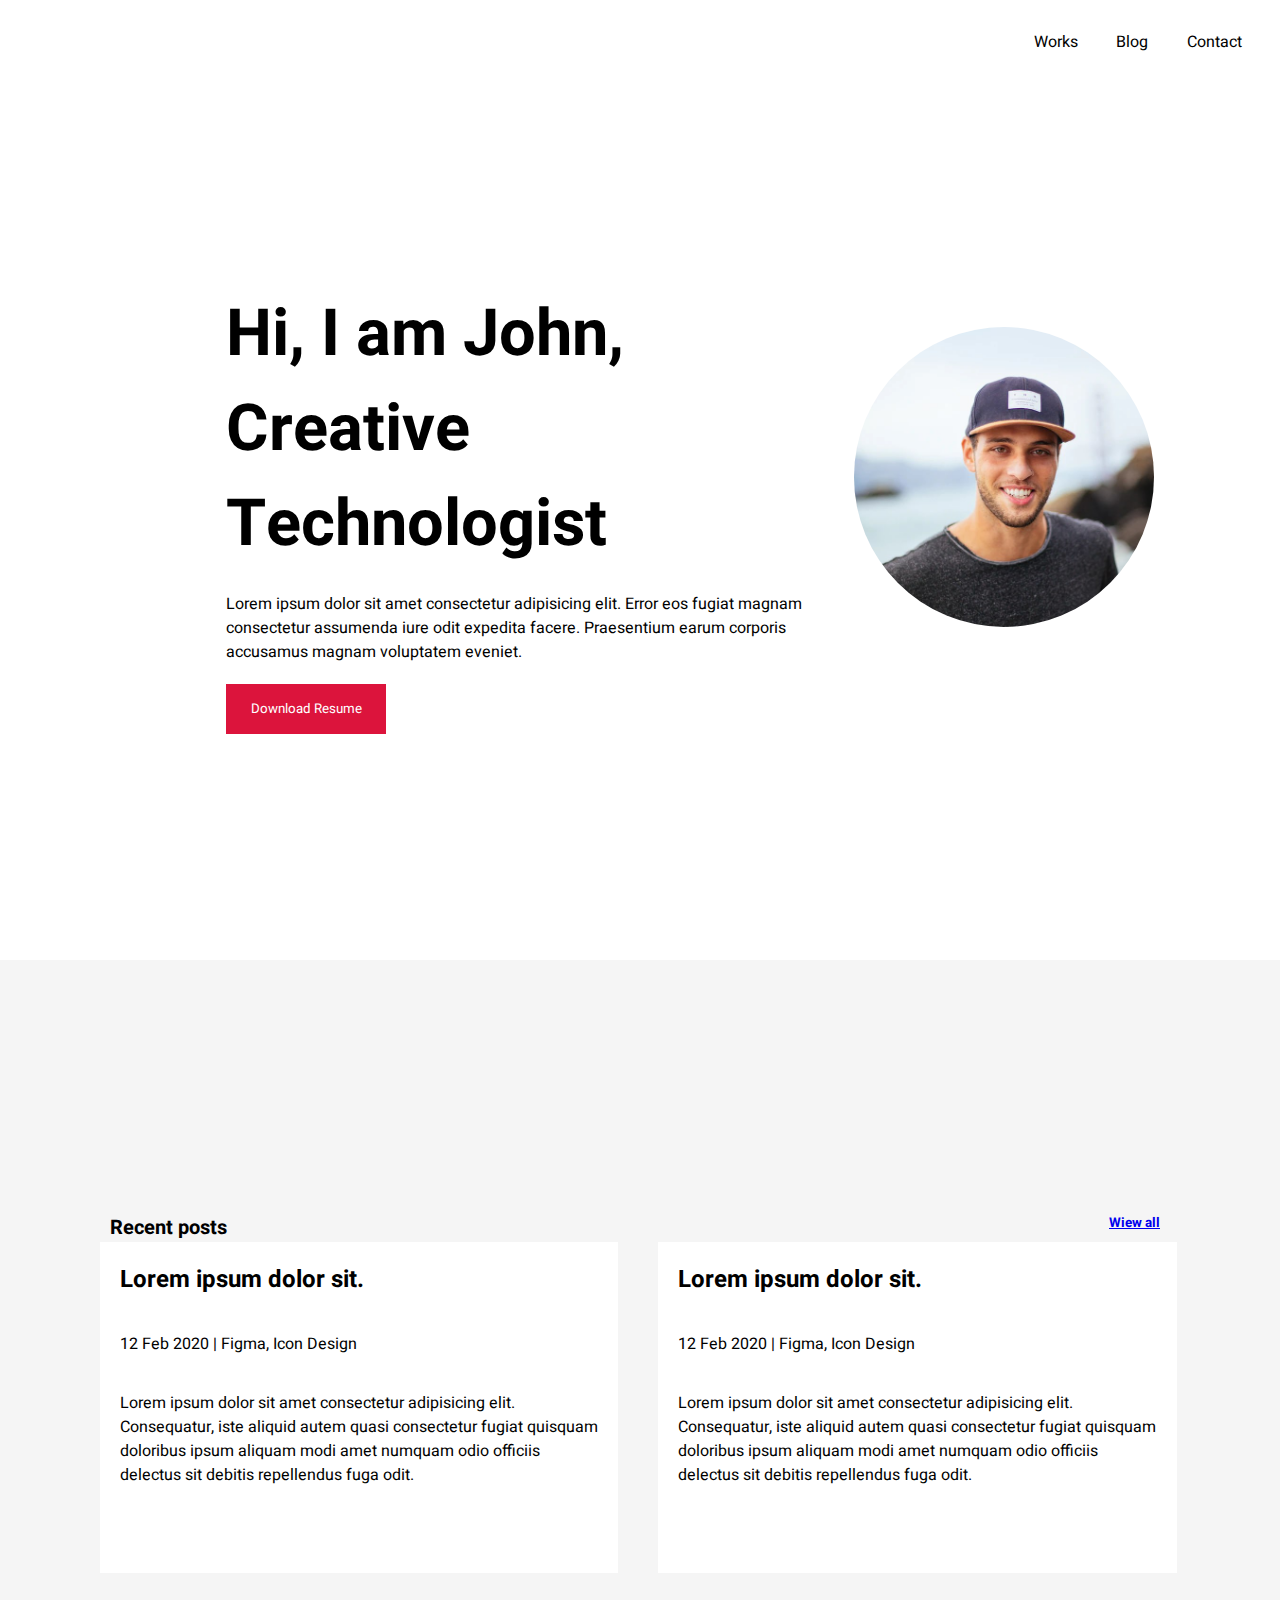
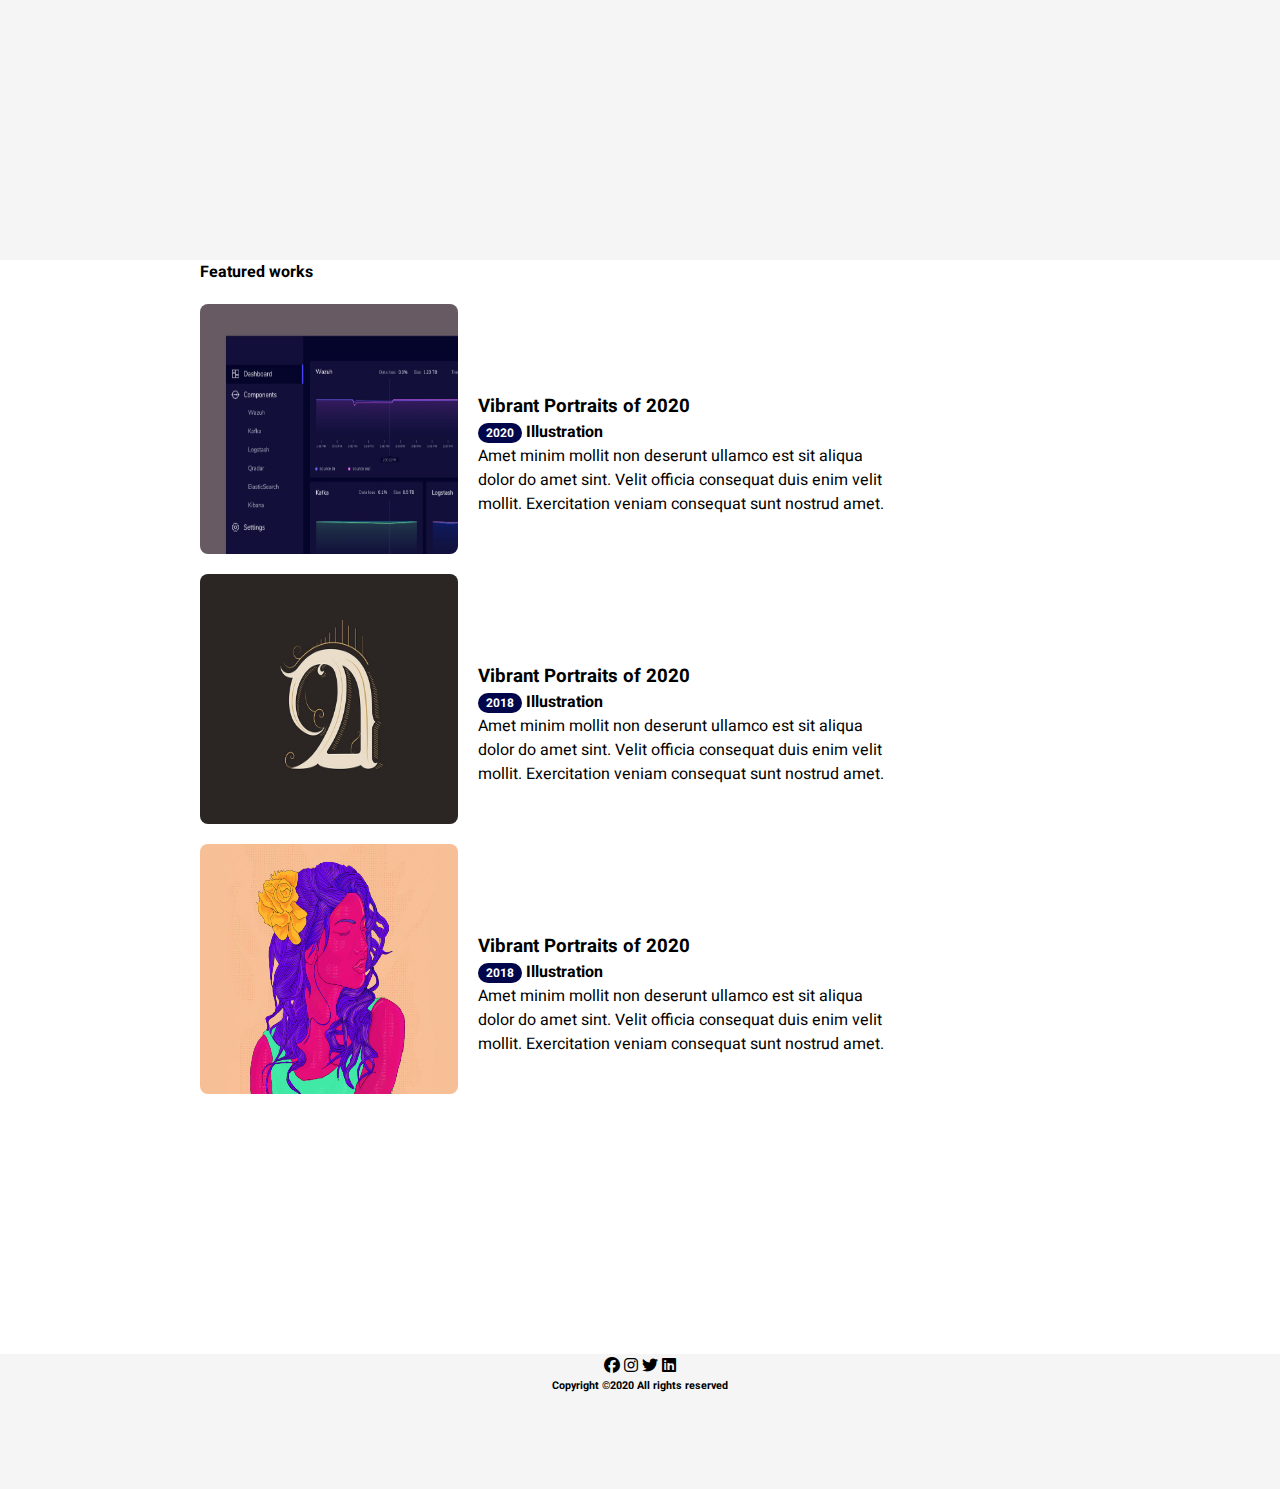
<file: index.html>
<!DOCTYPE html>
<html lang="en">
<head>
    <meta charset="UTF-8">
    <meta name="viewport" content="width=device-width, initial-scale=1.0">
    <link rel="stylesheet" href="./css/style.css">
    <link rel="stylesheet" href="https://cdnjs.cloudflare.com/ajax/libs/font-awesome/6.5.2/css/all.min.css">
    <title>Document</title>
</head>
<body>
    <header>
        <section>
            <nav>
                <ul>
                    <li>
                        <a href="./pages/work.html">Works</a>
                    </li>
                    <li>
                        <a href="./pages/blog.html">Blog</a>
                    </li>
                    <li>
                        <a href="./index.html">Contact</a>
                    </li>
                </ul>
            </nav>
        </section>
        <section class="head">
            <section class="head-left">
              <h1>Hi, I am John, Creative Technologist</h1>
              <p>Lorem ipsum dolor sit amet consectetur adipisicing elit. Error eos fugiat magnam consectetur assumenda iure odit expedita facere. Praesentium earum corporis accusamus magnam voluptatem eveniet.</p>
              <button>Download Resume</button>
            </section>
            <section class="head-right">
                <img src="./img/back.jpg" alt="">
            </section>
        </section>
    </header>
    <main>
        <section class="posts">
            <section class="posts-top">
                <section><h4>Recent posts</h4></section>
                <section><h6><a href="#">Wiew all</a></h6></section>
            </section>
           <section class="posts-desc">
            <section class="posts-left">
                <h2>Lorem ipsum dolor sit.</h2>
            <p>12 Feb 2020 | Figma, Icon Design</p>
                <p>Lorem ipsum dolor sit amet consectetur adipisicing elit. Consequatur, iste aliquid autem quasi consectetur fugiat quisquam doloribus ipsum aliquam modi amet numquam odio officiis delectus sit debitis repellendus fuga odit.</p>
            </section>
            <section class="posts-left">
                <h2>Lorem ipsum dolor sit.</h2>
            <p>12 Feb 2020 | Figma, Icon Design</p>
                <p>Lorem ipsum dolor sit amet consectetur adipisicing elit. Consequatur, iste aliquid autem quasi consectetur fugiat quisquam doloribus ipsum aliquam modi amet numquam odio officiis delectus sit debitis repellendus fuga odit.</p>
            </section>
            </section>
           </section>
        </section>


        <section class="feat">
            <section class="feat-top">
                <h4>Featured works</h4>
            </section>
            <section class="feat-desc">
                
                <section class="feat-main">
                    <section  class="feat-item">
                        <section class="feat-left">
                             <img src="./img/img2.jpg" alt="rasm">
                        </section>
                        <section class="feat-right">
                             <section><h3>Vibrant Portraits of 2020</h3></section>
                             <section><h4><span>2020</span>  Illustration</h4></section>
                             <section><p>Amet minim mollit non deserunt ullamco est sit aliqua dolor do amet sint. Velit officia consequat duis enim velit mollit. Exercitation veniam consequat sunt nostrud amet.</p></section>
                        </section>
                        
                    </section>
                    <section  class="feat-item">
                        <section class="feat-left">
                             <img src="./img/img1.jpg" alt="rasm">
                        </section>
                        <section class="feat-right">
                             <section><h3>Vibrant Portraits of 2020</h3></section>
                             <section><h4><span>2018</span>  Illustration</h4></section>
                             <section><p>Amet minim mollit non deserunt ullamco est sit aliqua dolor do amet sint. Velit officia consequat duis enim velit mollit. Exercitation veniam consequat sunt nostrud amet.</p></section>
                        </section>
                        
                    </section>
                    <section  class="feat-item">
                        <section class="feat-left">
                             <img src="./img/img3.jpg" alt="rasm">
                        </section>
                        <section class="feat-right">
                             <section><h3>Vibrant Portraits of 2020</h3></section>
                             <section><h4><span>2018</span>   Illustration</h4></section>
                             <section><p>Amet minim mollit non deserunt ullamco est sit aliqua dolor do amet sint. Velit officia consequat duis enim velit mollit. Exercitation veniam consequat sunt nostrud amet.</p></section>
                        </section>
                        
                    </section>
                </section>
            </section>
        </section>

    </main>
<footer>
    <section  class="icon"> <i class="fa-brands fa-facebook fa-bounce"></i> <i class="fa-brands fa-instagram fa-bounce"></i> 
        <i class="fa-brands fa-twitter fa-bounce"></i>
        <i class="fa-brands fa-linkedin fa-bounce"></i></section>
    <section><h6>Copyright ©2020 All rights reserved </h6></section>
</footer>
</body>
</html>
</file>
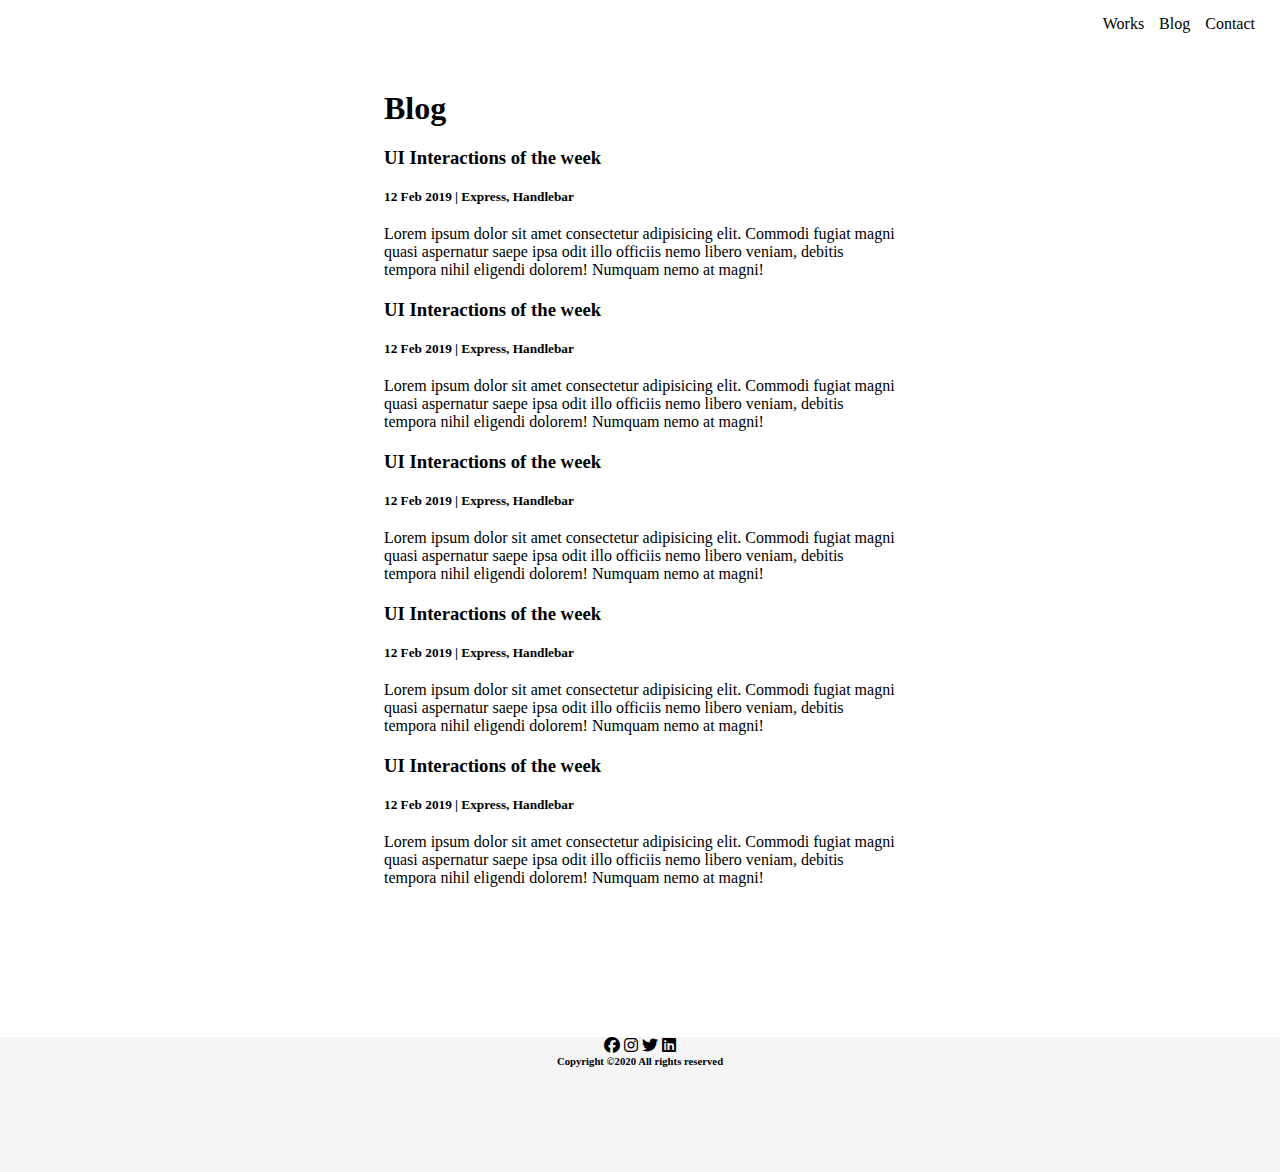
<file: pages/blog.html>
<!DOCTYPE html>
<html lang="en">
<head>
    <meta charset="UTF-8">
    <meta name="viewport" content="width=device-width, initial-scale=1.0">
    <link rel="stylesheet" href="../css/blog.css">
    <link rel="stylesheet" href="https://cdnjs.cloudflare.com/ajax/libs/font-awesome/6.5.2/css/all.min.css">
    <title>Document</title>
</head>
<body>
    <header>
        <section>
            <nav>
                <ul>
                    <li>
                        <a href="./work.html">Works</a>
                    </li>
                    <li>
                        <a href="./blog.html">Blog</a>
                    </li>
                    <li>
                        <a href="../index.html">Contact</a>
                    </li>
                </ul>
            </nav>
        </section>
    </header>
   <main>
    <section>
        <h1>Blog</h1>
    </section>
    <section>
        <h3>
            UI Interactions of the week
        </h3>
        <h5>
           12 Feb 2019 | Express, Handlebar 
        </h5>
        <p>Lorem ipsum dolor sit amet consectetur adipisicing elit. Commodi fugiat magni quasi aspernatur saepe ipsa odit illo officiis nemo libero veniam, debitis tempora nihil eligendi dolorem! Numquam nemo at magni!</p>
    </section>
    <section>
        <h3>
            UI Interactions of the week
        </h3>
        <h5>
           12 Feb 2019 | Express, Handlebar 
        </h5>
        <p>Lorem ipsum dolor sit amet consectetur adipisicing elit. Commodi fugiat magni quasi aspernatur saepe ipsa odit illo officiis nemo libero veniam, debitis tempora nihil eligendi dolorem! Numquam nemo at magni!</p>
    </section>
    <section>
        <h3>
            UI Interactions of the week
        </h3>
        <h5>
           12 Feb 2019 | Express, Handlebar 
        </h5>
        <p>Lorem ipsum dolor sit amet consectetur adipisicing elit. Commodi fugiat magni quasi aspernatur saepe ipsa odit illo officiis nemo libero veniam, debitis tempora nihil eligendi dolorem! Numquam nemo at magni!</p>
    </section>
    <section>
        <h3>
            UI Interactions of the week
        </h3>
        <h5>
           12 Feb 2019 | Express, Handlebar 
        </h5>
        <p>Lorem ipsum dolor sit amet consectetur adipisicing elit. Commodi fugiat magni quasi aspernatur saepe ipsa odit illo officiis nemo libero veniam, debitis tempora nihil eligendi dolorem! Numquam nemo at magni!</p>
    </section>
    <section>
        <h3>
            UI Interactions of the week
        </h3>
        <h5>
           12 Feb 2019 | Express, Handlebar 
        </h5>
        <p>Lorem ipsum dolor sit amet consectetur adipisicing elit. Commodi fugiat magni quasi aspernatur saepe ipsa odit illo officiis nemo libero veniam, debitis tempora nihil eligendi dolorem! Numquam nemo at magni!</p>
    </section>
   </main> 
   <footer>
    <section  class="icon"> <i class="fa-brands fa-facebook fa-bounce"></i> <i class="fa-brands fa-instagram fa-bounce"></i> 
        <i class="fa-brands fa-twitter fa-bounce"></i>
        <i class="fa-brands fa-linkedin fa-bounce"></i></section>
    <section><h6>Copyright ©2020 All rights reserved </h6></section>
</footer>
</body>
</html>
</file>
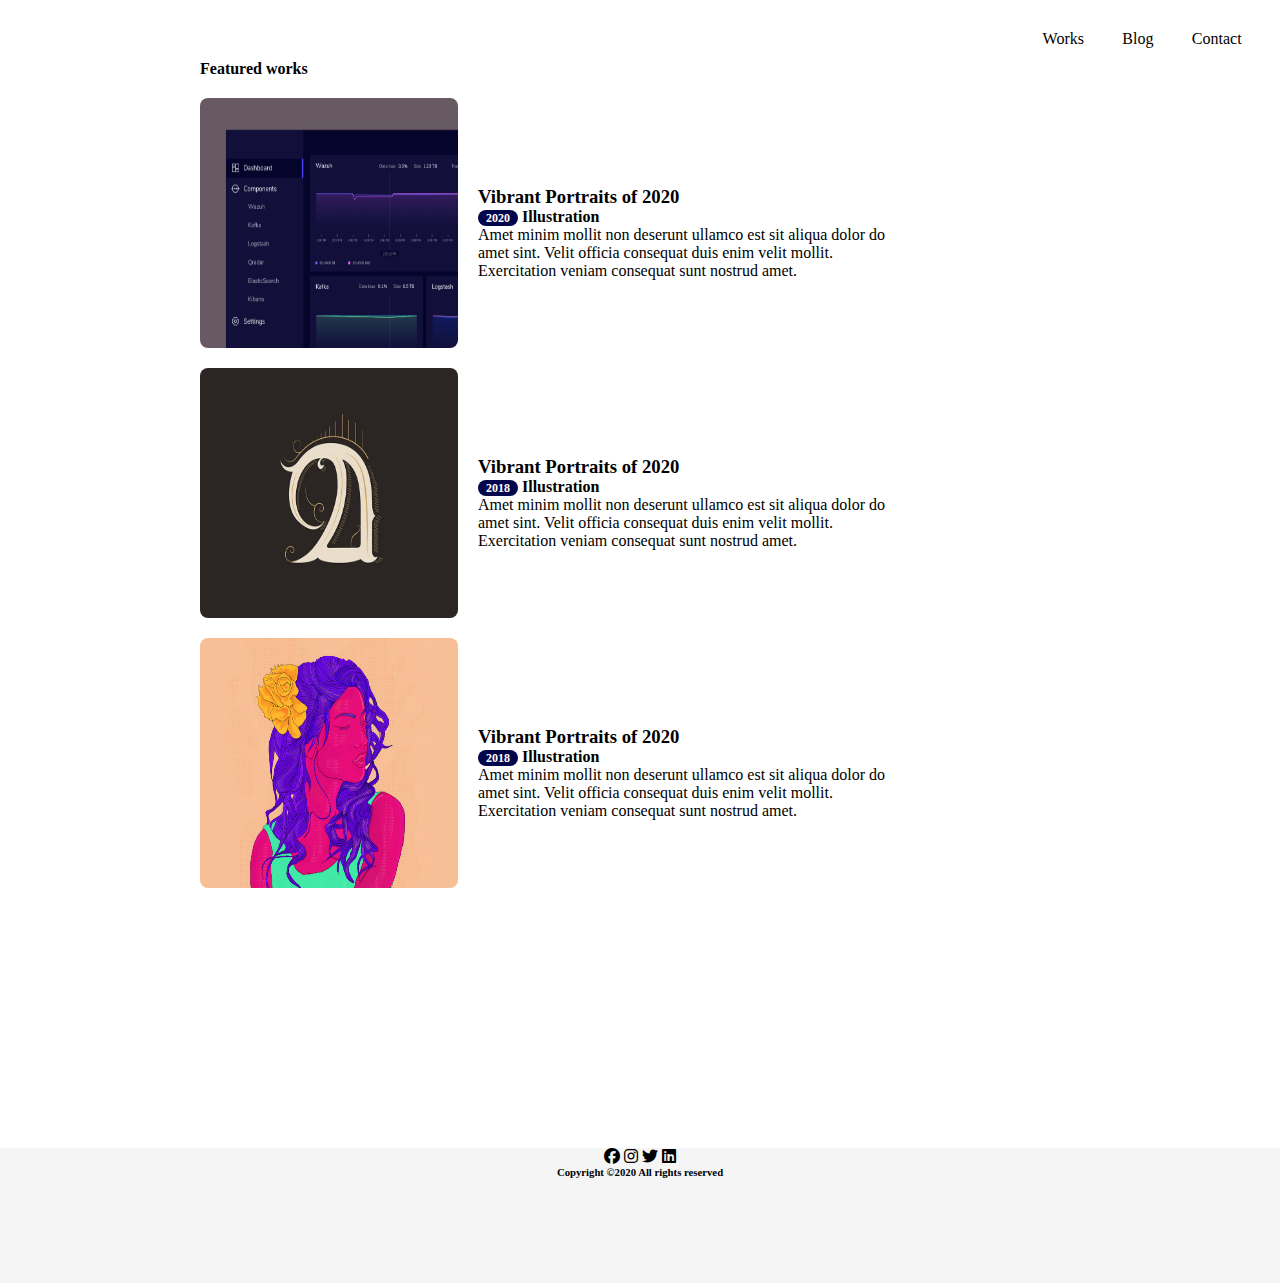
<file: pages/work.html>
<!DOCTYPE html>
<html lang="en">
<head>
    <meta charset="UTF-8">
    <meta name="viewport" content="width=device-width, initial-scale=1.0">
    <link rel="stylesheet" href="../css/work.css">
    <link rel="stylesheet" href="https://cdnjs.cloudflare.com/ajax/libs/font-awesome/6.5.2/css/all.min.css">
    <title>Document</title>
</head>
<body>
    <header>
        <section>
            <nav>
                <ul>
                    <li>
                        <a href="./work.html">Works</a>
                    </li>
                    <li>
                        <a href="./blog.html">Blog</a>
                    </li>
                    <li>
                        <a href="../index.html">Contact</a>
                    </li>
                </ul>
            </nav>
        </section>
    </header>
    <main>
        <section class="feat">
            <section class="feat-top">
                <h4>Featured works</h4>
            </section>
            <section class="feat-desc">
                
                <section class="feat-main">
                    <section  class="feat-item">
                        <section class="feat-left">
                             <img src="../img/img2.jpg" alt="rasm">
                        </section>
                        <section class="feat-right">
                             <section><h3>Vibrant Portraits of 2020</h3></section>
                             <section><h4><span>2020</span>  Illustration</h4></section>
                             <section><p>Amet minim mollit non deserunt ullamco est sit aliqua dolor do amet sint. Velit officia consequat duis enim velit mollit. Exercitation veniam consequat sunt nostrud amet.</p></section>
                        </section>
                        
                    </section>
                    <section  class="feat-item">
                        <section class="feat-left">
                             <img src="../img/img1.jpg" alt="rasm">
                        </section>
                        <section class="feat-right">
                             <section><h3>Vibrant Portraits of 2020</h3></section>
                             <section><h4><span>2018</span>  Illustration</h4></section>
                             <section><p>Amet minim mollit non deserunt ullamco est sit aliqua dolor do amet sint. Velit officia consequat duis enim velit mollit. Exercitation veniam consequat sunt nostrud amet.</p></section>
                        </section>
                        
                    </section>
                    <section  class="feat-item">
                        <section class="feat-left">
                             <img src="../img/img3.jpg" alt="rasm">
                        </section>
                        <section class="feat-right">
                             <section><h3>Vibrant Portraits of 2020</h3></section>
                             <section><h4><span>2018</span>   Illustration</h4></section>
                             <section><p>Amet minim mollit non deserunt ullamco est sit aliqua dolor do amet sint. Velit officia consequat duis enim velit mollit. Exercitation veniam consequat sunt nostrud amet.</p></section>
                        </section>
                        
                    </section>
                </section>
            </section>
        </section>

    </main>
    <footer>
        <section  class="icon"> <i class="fa-brands fa-facebook fa-bounce"></i> <i class="fa-brands fa-instagram fa-bounce"></i> 
            <i class="fa-brands fa-twitter fa-bounce"></i>
            <i class="fa-brands fa-linkedin fa-bounce"></i></section>
        <section><h6>Copyright ©2020 All rights reserved </h6></section>
    </footer>
</body>
</html>
</file>
<file: css/style.css>
*{
    padding: 0;
    margin: 0;
    box-sizing: border-box;
    font-family: "font";
}

@font-face {
    font-family: "font";
    src: url(../font/Heebo/Heebo-VariableFont_wght.ttf);
}
a:hover{
    color: red;
}
nav{
    width: 100%;
    height: 4vh;
    padding: 30px 0px;
    /* background-color: black; */
}
nav ul{
    justify-content: end;
   list-style: none;
    display: flex;
    /* background-color: gray; */
}
nav li{
    margin-right: 3%;
}
nav li a{
    text-decoration: none;
    color: black;
}

.head{
    width: 100%;
    height: 100vh;
    /* background-color: gray; */
    display: flex;
    padding: 20px 15%;
    gap: 5%;
    justify-content: center;
    align-items: center;
    font-family: system-ui, -apple-system, BlinkMacSystemFont, 'Segoe UI', Roboto, Oxygen, Ubuntu, Cantarell, 'Open Sans', 'Helvetica Neue', sans-serif;
}

.head-left{
    display: flex;
    flex-direction: column;
    gap: 20px;
    width: 65%;
    
}
.head-left h1{
    font-size: 65px;
}
.head-left button{
    width: 160px;
    height: 50px;
    background-color: crimson;
    color: white;
    border: none;
}
.head-right img{
    margin-bottom: 60px;
    width: 150%;
    height: 300px;
      border-radius: 100%;
      object-fit: cover;
}
.posts{
    width: 100%;
    height: 100vh;
    background-color: whitesmoke;
    display: flex;
    flex-direction: column;
    justify-content: center;

}
.posts-top{
    display: flex;
    justify-content: space-between;
    padding: 0px 110px;
    font-size: 20px;
    margin-right: 10px;
    margin-bottom: -100px;
}
.posts-desc{
    display: flex;
    flex-direction: row;
    gap: 40px;
    padding: 100px;


}
.posts-left{
    height: 125%;
    background-color: white;
 width: 48%;
 gap: 35px;
 display: flex;
 flex-direction: column;
 /* height: 100%; */
 padding: 20px;
}

span{
    background-color: rgb(2, 6, 75);
    padding: 1px 8px;
    color: white;
    font-size: 12px;
    border-radius: 20px;
}
.feat{
    padding-inline: 200px;
}
.feat-top{
    display: flex;
    margin-bottom: 20px;
    
}
.feat-desc{
    width: 100%;
    height: 30%;
    display: flex;
    flex-direction: colum;
}
.feat-main{
    display: flex;
    flex-direction: column;
    width: 100%;
    height: 100vh;
    gap: 20px;
    /* background-color: whitesmoke; */
    /* padding: 0px 150px; */
    /* border: 2px solid; */
}
.feat-item{
    display: flex;
    width: 100%;
    height: 250px;
    gap: 20px;
    /* background-color: gray; */
    /* border: 2px solid; */
}
.feat-left{
    width: 30%;
    height: 100%;
}
.feat-left img{
    width: 100%;
    height: 100%;
    border-radius: 8px;
}
.feat-right{
    width: 70%;
    height: 30%;
    display: flex;
    flex-direction: column;
    /* gap: 20px; */
   margin-top: auto;
   margin-bottom: auto;
}
.feat-right p{
    width: 70%;
}
footer{
    background-color: whitesmoke;
    width: 100%;
    height: 15vh;
    text-align: center;
    justify-content: end;
    margin-top: 150px;
}
footer icon i{
    padding-right: 10px;
}
</file>
<file: css/blog.css>
*{
    padding: 0;
    margin: 0;
    box-sizing: border-box;
}

header{
    width: 100%;
    height: 10vh;

}
header section {
    display: flex;
   width: 100%;
   justify-content: end;
   padding: 15px 25px;
}

nav ul {
    display: flex;
    width: 100%;
}
nav li{
    list-style: none;
}
nav a{
    color: rgb(0, 0, 0);
    margin-left: 15px;
    text-decoration: none;
    cursor: pointer;
}
a:hover{
    font-weight: 500;
    color: red;
}

main{
    display: flex;
    flex-direction: column;
    text-align: start;
    justify-content: center;
    gap: 20px;
}
main section {
    justify-content: center;
    flex-direction: column;
    display: flex;
    gap: 20px;
    margin-left: auto;
    margin-right: auto;
    width: 40%;
}
footer{
    background-color: whitesmoke;
    width: 100%;
    height: 15vh;
    text-align: center;
    justify-content: end;
    margin-top: 150px;
}
footer icon i{
    padding-right: 10px;
}
</file>
<file: css/work.css>
*{
    padding: 0;
    margin: 0;
    box-sizing: border-box;
}




a:hover{
    color: red;
}
nav{
    width: 100%;
    height: 4vh;
    padding: 30px 0px;
    /* background-color: black; */
}
nav ul{
    justify-content: end;
   list-style: none;
    display: flex;
    /* background-color: gray; */
}
nav li{
    margin-right: 3%;
}
nav li a{
    text-decoration: none;
    color: black;
}

span{
    background-color: rgb(2, 6, 75);
    padding: 1px 8px;
    color: white;
    font-size: 12px;
    border-radius: 20px;
}
.feat{
    padding-inline: 200px;
}
.feat-top{
    display: flex;
    margin-bottom: 20px;
    
}
.feat-desc{
    width: 100%;
    height: 30%;
    display: flex;
    flex-direction: colum;
}
.feat-main{
    display: flex;
    flex-direction: column;
    width: 100%;
    height: 100vh;
    gap: 20px;
    /* background-color: whitesmoke; */
    /* padding: 0px 150px; */
    /* border: 2px solid; */
}
.feat-item{
    display: flex;
    width: 100%;
    height: 250px;
    gap: 20px;
    /* background-color: gray; */
    /* border: 2px solid; */
}
.feat-left{
    width: 30%;
    height: 100%;
}
.feat-left img{
    width: 100%;
    height: 100%;
    border-radius: 8px;
}
.feat-right{
    width: 70%;
    height: 30%;
    display: flex;
    flex-direction: column;
    /* gap: 20px; */
   margin-top: auto;
   margin-bottom: auto;
}
.feat-right p{
    width: 70%;
}


footer{
    background-color: whitesmoke;
    width: 100%;
    height: 15vh;
    text-align: center;
    justify-content: end;
    margin-top: 150px;
}
footer icon i{
    padding-right: 10px;
}
</file>
